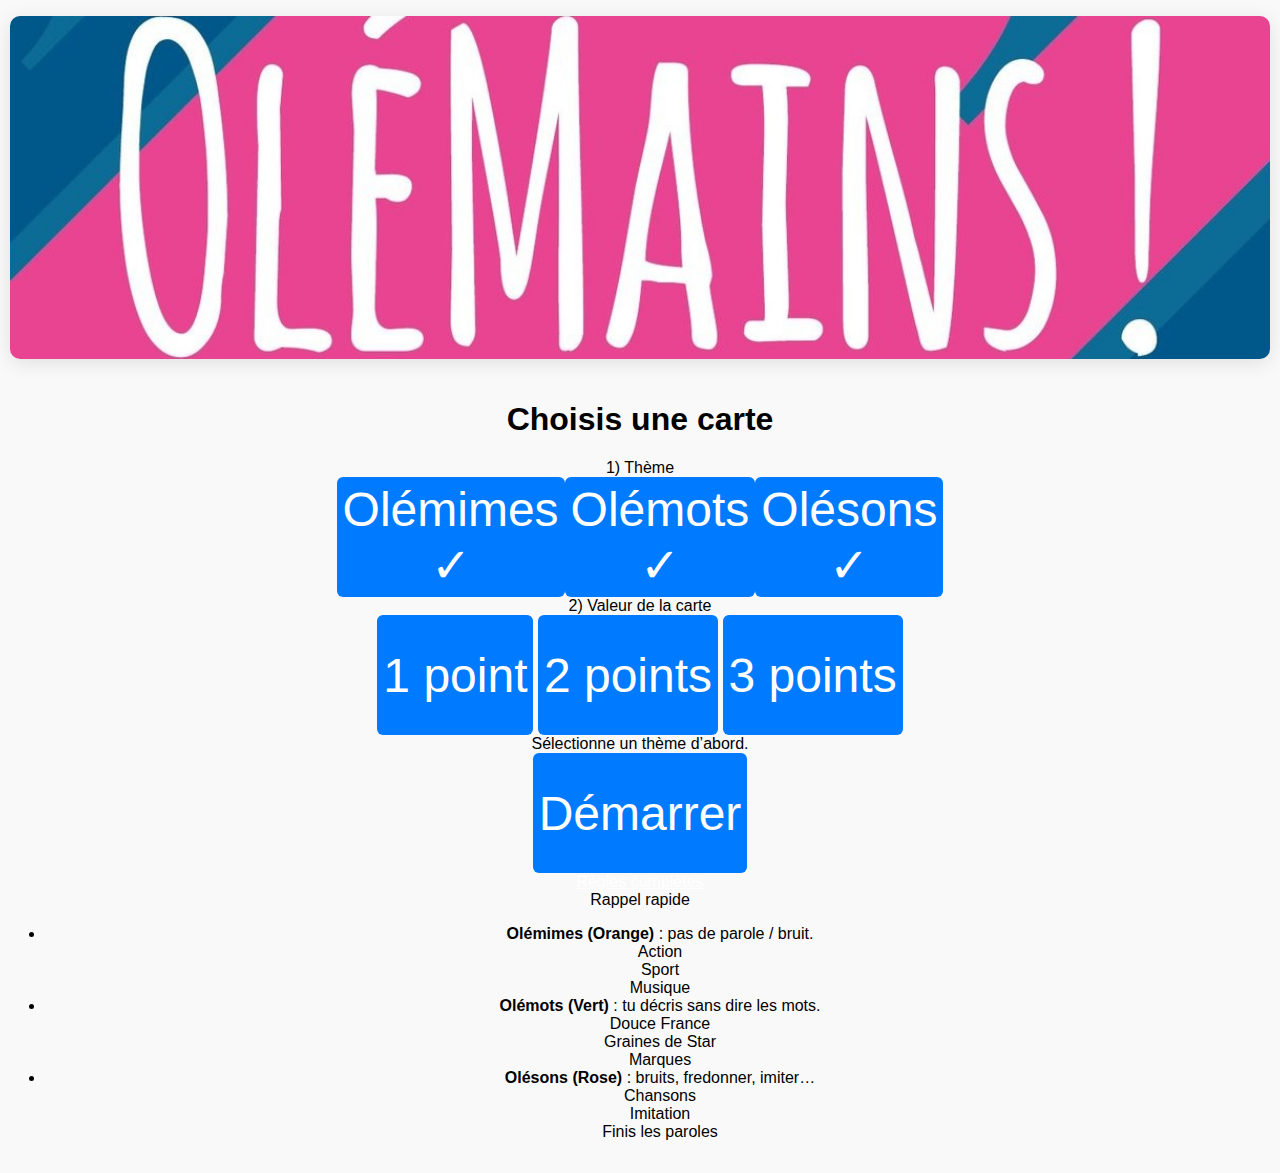
<file: game.html>
<!doctype html>
<html lang="fr">
<head>
  <meta charset="utf-8" />
  <meta name="viewport" content="width=device-width, initial-scale=1" />
  <title>Oh les mains – Jeu</title>
  <link rel="stylesheet" href="style.css" />
</head>
<body>
 <div class="topImage">
  <img src="ole_top.jpg" alt="Oh les mains">
</div>


  <main class="wrap">
    <section class="card" aria-live="polite">
      <div class="playHeader">
        <div class="leftHeader">
          <div class="pill" id="pillTheme">Thème</div>
          <div class="pill pill2" id="pillPoints">Points</div>
          <div class="tiny muted" id="stockInfo">—</div>
        </div>

        <div class="scoreBoxTop">
          <div class="scoreTopMain"><span id="foundCount">0</span>/<span id="tryCount">0</span></div>
          <div class="scoreTopSub"><span id="pointsCount">0</span> pt</div>
        </div>
      </div>

      <div class="wordCard" id="wordCard">
        <div class="wordValue" id="wordValue">…</div>
      </div>

      <div class="gageCard">
        <div class="gageTitle">Gage</div>
        <div class="gageText" id="gageText">—</div>
      </div>

      <div class="controls">
        <button id="btnSkip" class="btn danger" type="button">Passer ✗</button>
        <button id="btnFound" class="btn success" type="button">Trouvé ✓</button>
      </div>
	  
	  <div class="langBar">
  <button class="langBtn active" data-lang="fr" type="button">🇫🇷 FR</button>
  <button class="langBtn" data-lang="en" type="button">🇬🇧 EN</button>
</div>

    </section>
  </main>
  
  <div class="bottomBar">
  <button id="btnBack" class="btn ghostWide" type="button">← Retour à la config</button>
</div>

  <script src="shared.js"></script>
  <script src="game.js"></script>
</body>
</html>
</file>
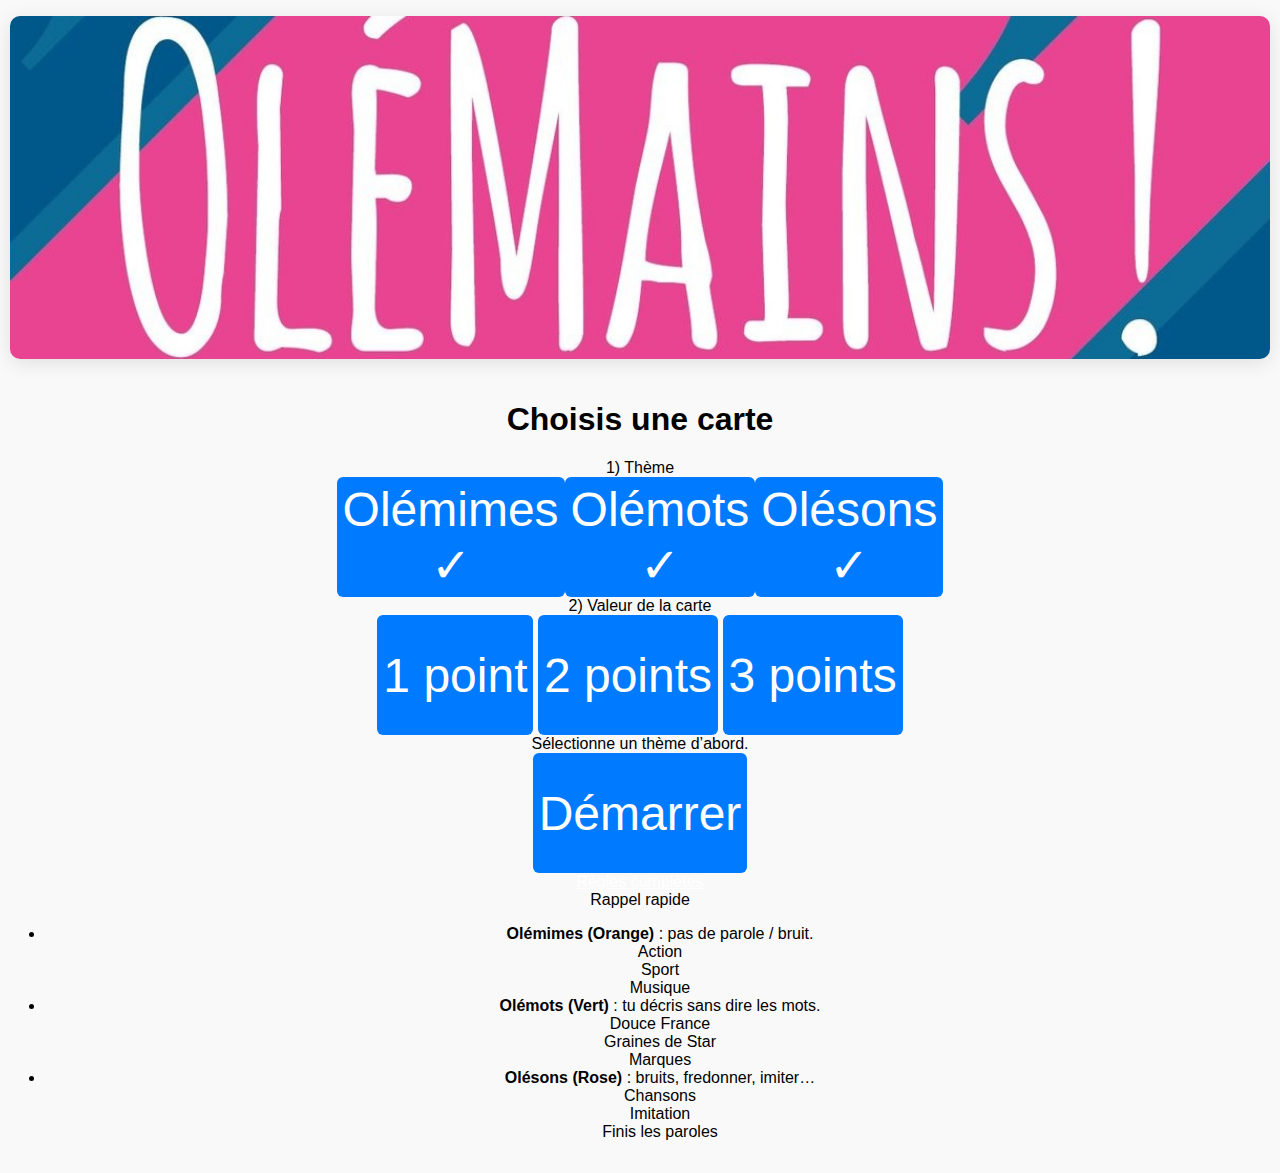
<file: oleconfig.html>
<!doctype html>
<html lang="fr">
<head>
  <meta charset="utf-8" />
  <meta name="viewport" content="width=device-width, initial-scale=1" />
  <title>Oh les mains – Config</title>
  <link rel="stylesheet" href="style.css" />
</head>
<body>

<a href="../index.html" class="topImage">
  <div class="topImage">
  
  <img src="ole_top.jpg" alt="Oh les mains">
</div>
 </a>
<link rel="icon" href="data:,">

  <main class="wrap">
    <section class="card">
      <h1>Choisis une carte</h1>

      <div class="block">
        <div class="blockTitle">1) Thème</div>
        <div class="themeRow" id="themeRow"></div>
      </div>

      <div class="block">
        <div class="blockTitle">2) Valeur de la carte</div>
        <div class="typeRow">
          <button class="btn typeBtn" data-points="1" type="button">1 point</button>
          <button class="btn typeBtn" data-points="2" type="button">2 points</button>
          <button class="btn typeBtn" data-points="3" type="button">3 points</button>
        </div>
        <div class="tiny muted" id="hint">Sélectionne un thème d’abord.</div>
      </div>

      <div class="row">
        <button id="btnStart" class="btn primary" type="button" disabled>Démarrer</button>
      </div>

      <div class="note">
	  <a style="color:#ffffff;" href="https://cdn.1j1ju.com/medias/f7/2a/a8-olemains-regle.pdf" > Règles complètes </a>
        <div class="noteTitle">Rappel rapide  </div>
		
        <ul>
          <li><b>Olémimes (Orange)</b> : pas de parole / bruit. </br>Action</br>Sport</br>Musique</li>
          <li><b>Olémots (Vert)</b> : tu décris sans dire les mots. </br>Douce France</br>Graines de Star</br>Marques</li>
          <li><b>Olésons (Rose)</b> : bruits, fredonner, imiter… </br>Chansons</br>Imitation</br>Finis les paroles</li>
        </ul>
      </div>
    </section>
  </main>

  <script src="shared.js"></script>
  <script src="config.js"></script>
</body>
</html>
</file>
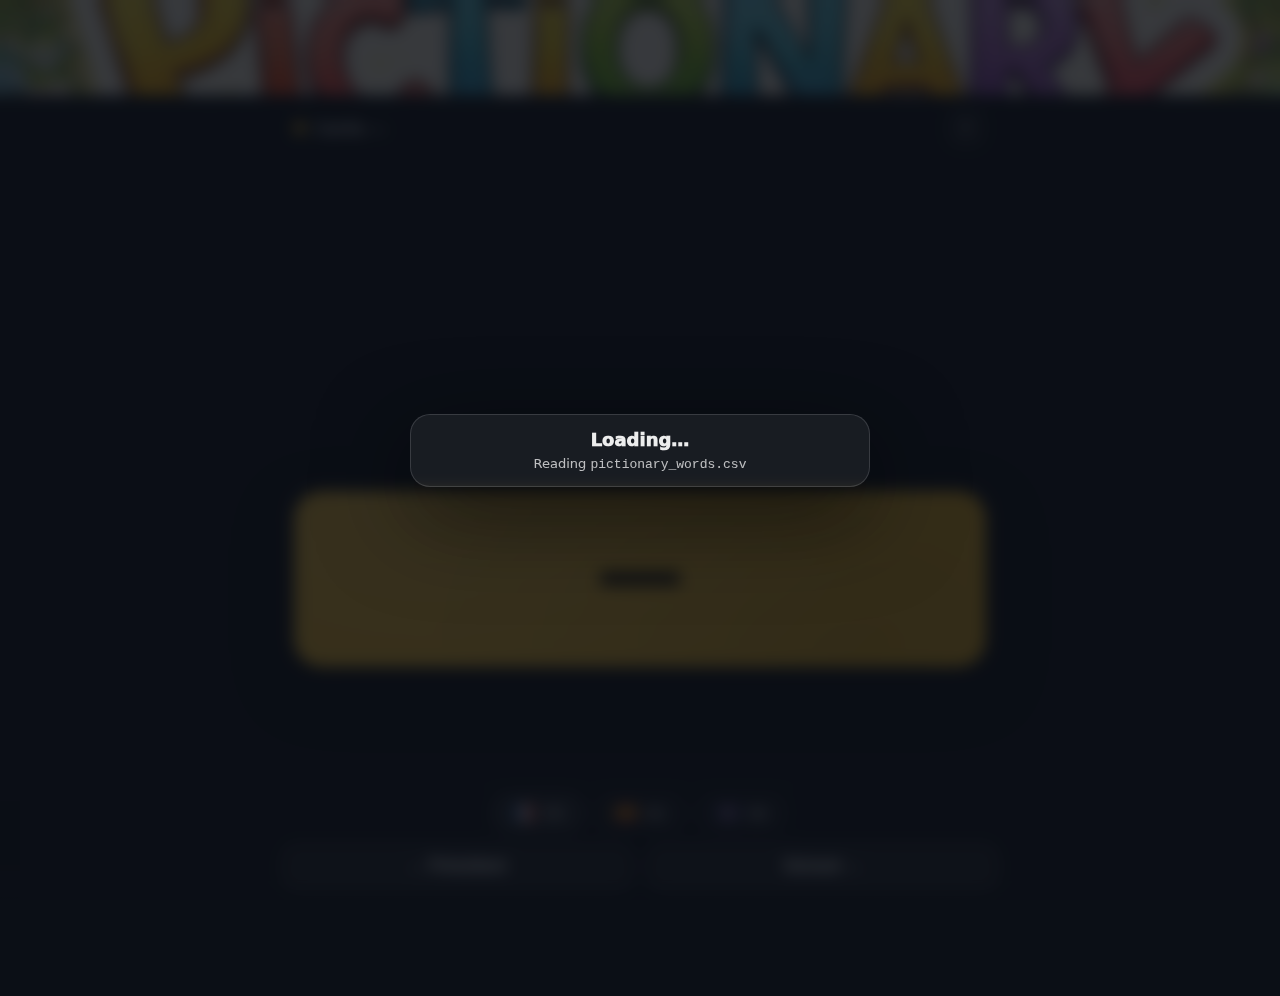
<file: pictionary.html>
<!doctype html>
<html lang="fr">
<head>
  <meta charset="utf-8" />
  <meta name="viewport" content="width=device-width, initial-scale=1, viewport-fit=cover" />
  <title>Pictionary</title>
  <link rel="stylesheet" href="styles.css">
</head>
<body class="gamePage">

  <!-- TOP BANNER (hard reset) -->
  <a href="index.html" class="topImage" aria-label="Back to splash">
    <img src="pictionary_top.jpg" alt="Pictionary top">
  </a>

  <div class="app">
    <div class="cardId">
      <div class="cardLeft">
        <span class="dot" aria-hidden="true"></span>
        <span id="cardTitle">Carte —</span>
      </div>
      <button class="infoBtn" id="infoBtn" type="button" aria-label="Info catégories">i</button>
    </div>

    <main class="stage">
      <section class="wordCard" id="wordCard" aria-live="polite">
        <div class="wordWrap">
          <div class="label" id="label">—</div>
          <div class="hint" id="hint"></div>
        </div>
      </section>

      <div class="challengeBanner hidden" id="challengeBanner">Challenge</div>
    </main>
  </div>

  <div class="bottomBar" role="navigation" aria-label="Controls">
    <div class="bottomInner">
      <div class="langs" aria-label="Langues">
        <button class="langBtn" data-lang="fr" aria-pressed="true" type="button">
          <span class="flag fr" aria-hidden="true"></span><span>FR</span>
        </button>
        <button class="langBtn" data-lang="es" aria-pressed="false" type="button">
          <span class="flag es" aria-hidden="true"></span><span>ES</span>
        </button>
        <button class="langBtn" data-lang="en" aria-pressed="false" type="button">
          <span class="flag en" aria-hidden="true"></span><span>EN</span>
        </button>
      </div>

      <div class="navRow" aria-label="Navigation">
        <button class="navBtn" id="prevBtn" type="button">← Précédent</button>
        <button class="navBtn" id="nextBtn" type="button">Suivant →</button>
      </div>
    </div>
  </div>

  <!-- Info Modal -->
  <div class="modalOverlay hidden" id="infoModal" role="dialog" aria-modal="true" aria-label="Catégories">
    <div class="modalCard">
      <div class="modalHeader">
        <div class="modalTitle">Catégories</div>
        <button class="modalClose" id="infoClose" type="button" aria-label="Fermer">✕</button>
      </div>
      <div class="modalBody">
        <div class="legend" id="legendList"></div>
        <div class="modalNote" id="legendNote"></div>
      </div>
    </div>
  </div>

  <!-- Loading overlay -->
  <div class="loadingOverlay" id="loadingOverlay" aria-live="polite">
    <div class="loadingCard">
      <div class="loadingTitle">Loading…</div>
      <div class="loadingSub">Reading <span class="mono">pictionary_words.csv</span></div>
      <div class="loadingError hidden" id="loadingError"></div>
    </div>
  </div>

  <script src="app.js"></script>
</body>
</html>
</file>
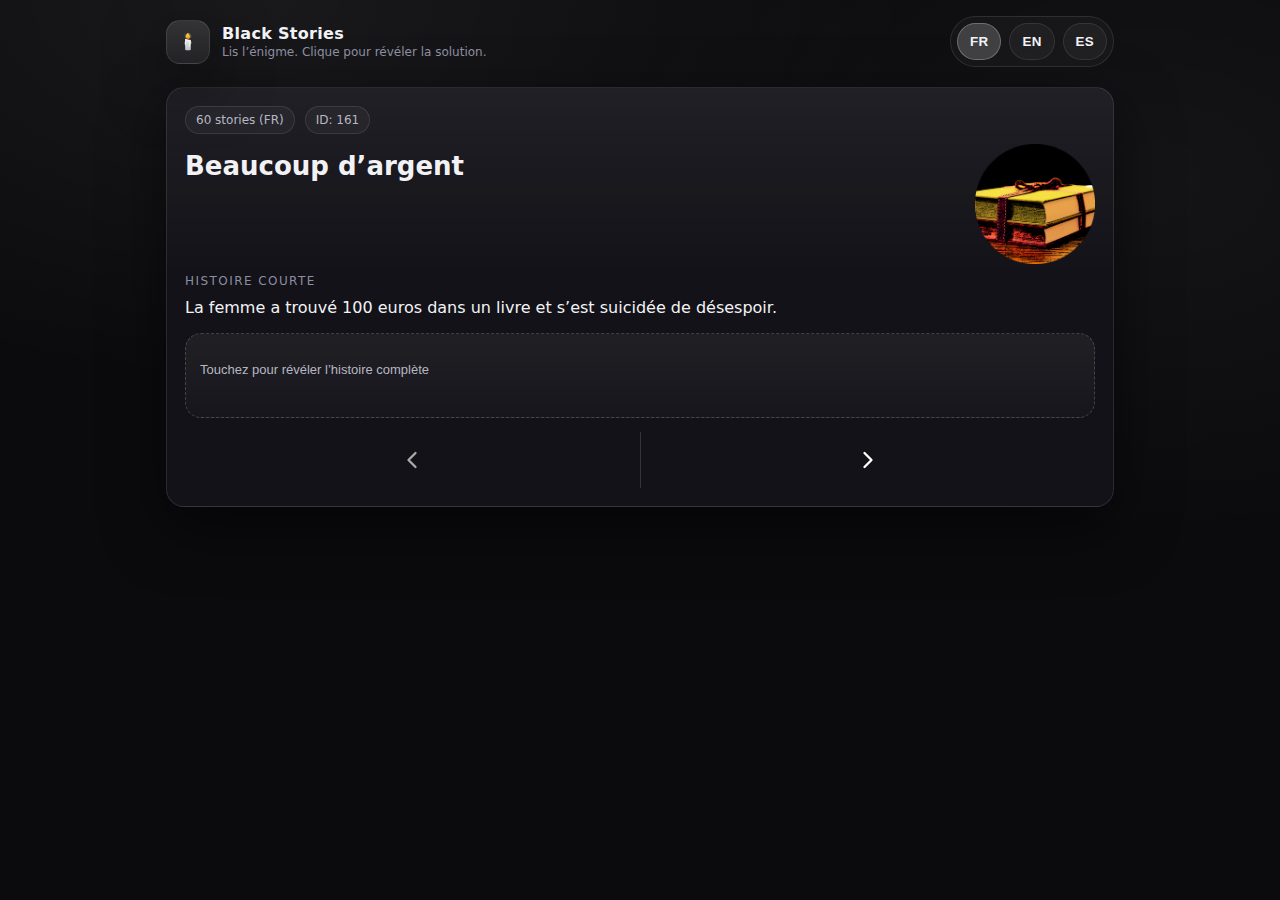
<file: blackstories/blackstories.html>
<!doctype html>
<html lang="fr">
<head>
  <meta charset="utf-8" />
  <meta name="viewport" content="width=device-width, initial-scale=1" />
  <title>Black Stories</title>
  <link rel="stylesheet" href="./blackstories.css" />
</head>
<body>
  <header class="topbar">
    <div class="brand">
      <div class="logo">🕯️</div>
      <div class="brandText">
        <div class="brandTitle">Black Stories</div>
        <div class="brandSub">Lis l’énigme. Clique pour révéler la solution.</div>
      </div>
    </div>

    <div class="controls">
      <div class="langWrap" role="group" aria-label="Langue">
        <button class="chip langBtn" data-lang="fr" type="button">FR</button>
        <button class="chip langBtn" data-lang="en" type="button">EN</button>
        <button class="chip langBtn" data-lang="es" type="button">ES</button>
      </div>
    </div>
  </header>

  <main class="container">
    <section class="card">
      <div class="metaRow">
        <div class="pill" id="storyCounter">—</div>
        <div class="pill" id="storyId">ID: —</div>
      </div>

     <div class="titleRow">
	  <h1 class="title" id="title">Chargement…</h1>

	  <div class="illusWrap" id="illusWrap" aria-hidden="true">
		<img id="illusImg" class="illusImg" alt="" />
	  </div>
</div>

      <div class="label">Histoire courte</div>
      <p class="short" id="shortStory">—</p>



      <button id="revealBox" class="revealBox" type="button" aria-label="Révéler l’histoire complète">
        <div class="revealHint" id="revealHint">REVEAL - Touchez pour révéler l’histoire complète</div>
        <div class="full hidden" id="fullStory"></div>
      </button>

<div class="footerRow navRow">

  <!-- LEFT / PREVIOUS -->
  <button id="prevBtn" class="navBtn navPrev" type="button" aria-label="Précédent">
    <svg class="navIcon" viewBox="0 0 24 24" fill="none"
         stroke="currentColor" stroke-width="2"
         stroke-linecap="round" stroke-linejoin="round">
      <polyline points="15 18 9 12 15 6"></polyline>
    </svg>
  </button>

  <!-- RIGHT / NEXT -->
  <button id="nextBtn" class="navBtn navNext" type="button" aria-label="Suivant">
    <svg class="navIcon" viewBox="0 0 24 24" fill="none"
         stroke="currentColor" stroke-width="2"
         stroke-linecap="round" stroke-linejoin="round">
      <polyline points="9 18 15 12 9 6"></polyline>
    </svg>
  </button>

</div>

    </section>
  </main>

  <script src="./blackstories.js"></script>
</body>
</html>
</file>
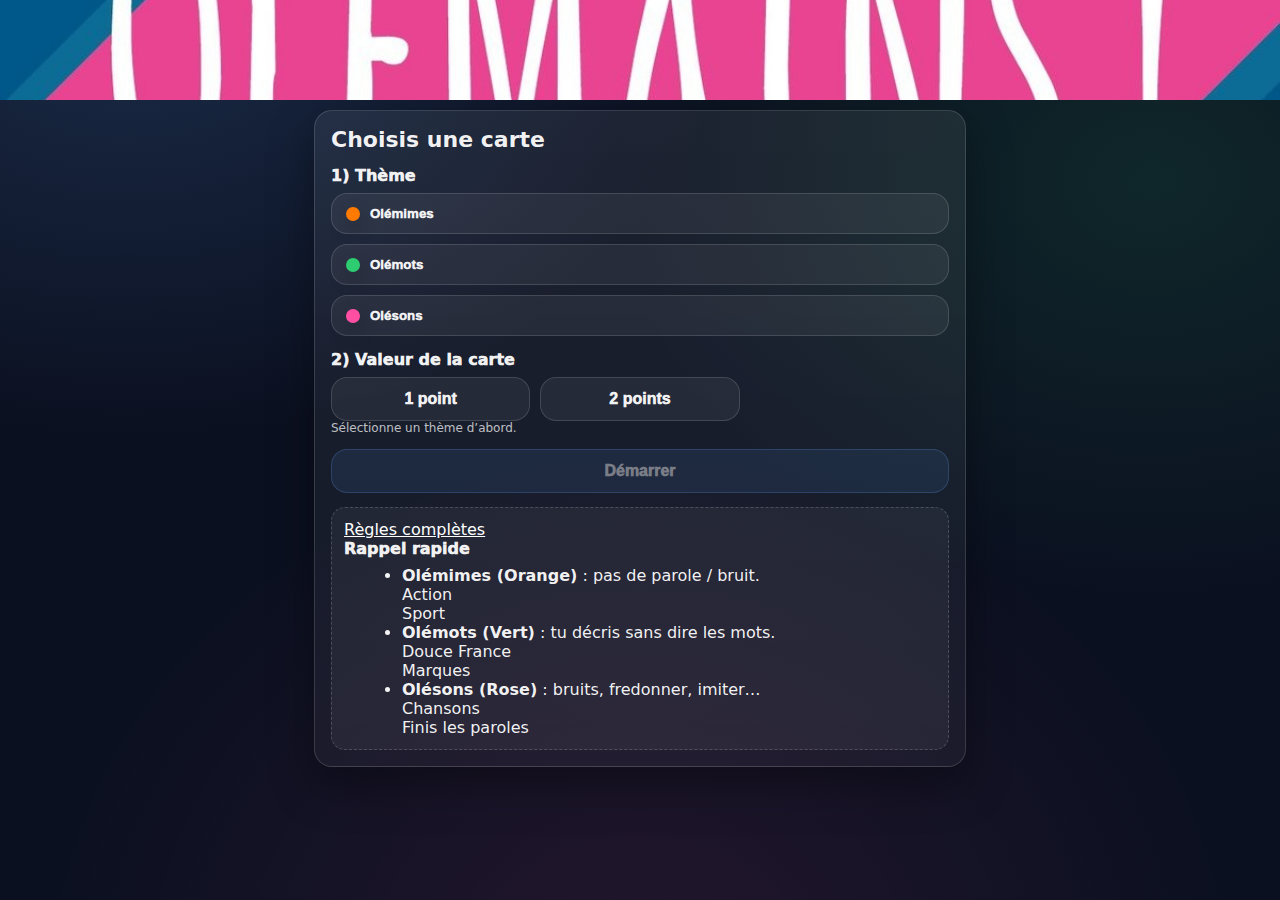
<file: olemains/oleconfig.html>
<!doctype html>
<html lang="fr">
<head>
  <meta charset="utf-8" />
  <meta name="viewport" content="width=device-width, initial-scale=1" />
  <title>Oh les mains – Config</title>
  <link rel="stylesheet" href="style.css" />
</head>
<body>

<a href="../index.html" class="topImage">
  <div class="topImage">
  
  <img src="ole_top.jpg" alt="Oh les mains">
</div>
 </a>
<link rel="icon" href="data:,">

  <main class="wrap">
    <section class="card">
      <h1>Choisis une carte</h1>

      <div class="block">
        <div class="blockTitle">1) Thème</div>
        <div class="themeRow" id="themeRow"></div>
      </div>

      <div class="block">
        <div class="blockTitle">2) Valeur de la carte</div>
        <div class="typeRow">
          <button class="btn typeBtn" data-points="1" type="button">1 point</button>
          <button class="btn typeBtn" data-points="2" type="button">2 points</button>
          <!--<button class="btn typeBtn" data-points="3" type="button">3 points</button>--!>
        </div>
        <div class="tiny muted" id="hint">Sélectionne un thème d’abord.</div>
      </div>

      <div class="row">
        <button id="btnStart" class="btn primary" type="button" disabled>Démarrer</button>
      </div>

      <div class="note">
	  <a style="color:#ffffff;" href="olemains__fr.pdf" > Règles complètes </a>
        <div class="noteTitle">Rappel rapide  </div>
		
        <ul>
          <li><b>Olémimes (Orange)</b> : pas de parole / bruit. </br>Action</br>Sport</li>
          <li><b>Olémots (Vert)</b> : tu décris sans dire les mots. </br>Douce France</br>Marques</li>
          <li><b>Olésons (Rose)</b> : bruits, fredonner, imiter… </br>Chansons</br>Finis les paroles</li>
        </ul>
      </div>
    </section>
  </main>

  <script src="shared.js"></script>
  <script src="config.js"></script>
</body>
</html>
</file>
<file: style.css>
body {
  font-family: 'Segoe UI', sans-serif;
  text-align: center;
  padding: 1rem 5px;
  background-color: #f9f9f9;
  margin: 0;
}

.site-title {
  font-size: 2.5rem;
  color: #333;
  margin: 1rem 0 0.5rem 0;
}

.top-bar {
  display: flex;
  justify-content: space-between;
  align-items: center;
  padding: 1rem 5px;
  flex-wrap: wrap;
  background-color: #f0f0f0;
}

.button-group {
  display: flex;
  gap: 10px;
  flex-wrap: wrap;
}

.counter {
  font-size: 1rem;
  color: #333;
  margin-bottom: 0.5rem;
}

.folder-selector {
  font-size: 1.2rem;
  margin-bottom: 0.5rem;
  flex-grow: 2;
}

.folder-selector select {
  padding: 1rem;
  font-size: 1.2rem;
  width: 200px;
}

img {
  width: calc(100% - 10px);
  height: auto;
  border-radius: 10px;
  box-shadow: 0 4px 20px rgba(0,0,0,0.1);
  margin-bottom: 1rem;
}

button {
  font-size: 3rem;
  cursor: pointer;
  border: none;
  border-radius: 6px;
  background-color: #007bff;
  color: white;
  transition: background-color 0.3s ease;
  height: 120px;
}

button:hover {
  background-color: #0056b3;
}

.reset-btn, .next-btn {
  width: 20vw;
  min-width: 60px;
}

@media (max-width: 600px) {
  .site-title {
    font-size: 1.8rem;
  }

  button {
    font-size: 3rem;
  }

  .top-bar {
    flex-direction: column;
    align-items: flex-start;
  }
}

.counter {
  margin-right: 2rem;
}
</file>
<file: styles.css>
/* Shared base */
:root{
  --bg:#0b0f16;
  --stroke: rgba(255,255,255,0.12);
  --text: rgba(255,255,255,0.92);

  /* Game colors set by JS */
  --cardColor:#FBBF24;  /* word box */
  --dotColor:#FBBF24;   /* card dot */
  --wordText: rgba(0,0,0,0.88);

  --topImgH: 96px;
  --bottomH: 170px;
}

*{ box-sizing:border-box; }
html,body{ height:100%; }
body{
  margin:0;
  font-family: system-ui, -apple-system, Segoe UI, Roboto, Helvetica, Arial;
  background: var(--bg);
  color: var(--text);
}

/* ===== Splash page ===== */
body.splashPage{
  overflow:auto;
}
.splashWrap{
  min-height:100vh;
  display:flex;
  align-items:center;
  justify-content:center;
  padding: 18px 16px;
}
.splashGrid{
  width:100%;
  max-width:720px;
  display:grid;
  grid-template-columns: 1fr 1fr;
  gap: 14px;
}
@media (max-width: 520px){
  .splashGrid{ grid-template-columns: 1fr; }
}

.tile{
  border-radius: 18px;
  border: 1px solid rgba(255,255,255,0.14);
  overflow:hidden;
  background: rgba(255,255,255,0.04);
  box-shadow: 0 30px 80px rgba(0,0,0,0.55);
  display:flex;
  flex-direction: column;
  min-height: 220px;
  text-decoration:none;
  color: inherit;
}
.tileImg{
  width:100%;
  aspect-ratio: 16 / 10;
  object-fit: cover;
  display:block;
}
.tileBar{
  padding: 10px 12px;
  display:flex;
  align-items:center;
  justify-content: space-between;
  gap: 10px;
  background: rgba(0,0,0,0.25);
  border-top: 1px solid rgba(255,255,255,0.10);
}
.tileTitle{ font-weight: 950; letter-spacing: 0.2px; }
.badge{
  font-size: 12px;
  color: rgba(255,255,255,0.82);
  border: 1px solid rgba(255,255,255,0.14);
  padding: 6px 10px;
  border-radius: 999px;
  background: rgba(255,255,255,0.06);
  white-space: nowrap;
}
.tile.clickable{ cursor:pointer; }
.tile.clickable:active{ transform: scale(0.995); }
.tile.disabled{ opacity:0.55; filter: grayscale(25%); cursor:not-allowed; }

/* ===== Game page ===== */
body.gamePage{
  overflow:hidden;
  padding-top: calc(var(--topImgH) + env(safe-area-inset-top));
  padding-bottom: calc(var(--bottomH) + env(safe-area-inset-bottom));
}

/* Top banner (hard reset link) */
.topImage{
  position: fixed;
  top: 0;
  left: 0; right: 0;
  height: calc(var(--topImgH) + env(safe-area-inset-top));
  padding-top: env(safe-area-inset-top);
  z-index: 1000;
  border-bottom: 1px solid var(--stroke);
  background: rgba(11,15,22,0.92);
  backdrop-filter: blur(10px);
  display:block;
  text-decoration:none;
}
.topImage img{
  width: 100%;
  height: 100%;
  object-fit: cover;
  display:block;
  pointer-events:none;
}

.app{
  min-height:100vh;
  max-width:720px;
  margin:0 auto;
  padding: 12px 14px 0;
  display:flex;
  flex-direction:column;
  gap:14px;
}

.cardId{
  font-weight:900;
  font-size:16px;
  display:flex;
  align-items:center;
  justify-content: space-between;
  gap:10px;
}
.cardLeft{
  display:flex;
  align-items:center;
  gap:10px;
  min-width:0;
}
.dot{
  width:12px; height:12px;
  border-radius:50%;
  background: var(--dotColor);
  box-shadow: 0 0 0 3px rgba(255,255,255,0.08);
}

.infoBtn{
  width: 40px;
  height: 40px;
  border-radius: 14px;
  border: 1px solid rgba(255,255,255,0.16);
  background: rgba(255,255,255,0.06);
  color: rgba(255,255,255,0.92);
  font-weight: 950;
  font-size: 16px;
  cursor: pointer;
  -webkit-tap-highlight-color: transparent;
}
.infoBtn:active{ transform: scale(0.99); }

.stage{
  flex:1;
  display:flex;
  flex-direction:column;
  justify-content:center;
  align-items:center;
}

.wordCard{
  width:100%;
  height:30%;
  border-radius:28px;
  background:var(--cardColor);
  padding: clamp(22px,5vw,36px);
  box-shadow:0 20px 60px rgba(0,0,0,0.45);
  position:relative;
  overflow:hidden;
  border: 1px solid rgba(255,255,255,0.14);
  display:grid;
  place-items:center;
  user-select:none;
  -webkit-user-select:none;
  -webkit-touch-callout:none;
  touch-action: manipulation;
}
.wordCard::before{
  content:"";
  position:absolute;
  inset:0;
  background:
    radial-gradient(900px 500px at 20% 10%, rgba(255,255,255,0.30), transparent 55%),
    radial-gradient(700px 500px at 80% 90%, rgba(0,0,0,0.18), transparent 60%);
  opacity:0.55;
  pointer-events:none;
}
.wordWrap{ position:relative; display:grid; gap:14px; width:100%; }
.label{
  font-weight:950;
  text-align:center;
  font-size: clamp(36px,9.5vw,86px);
  line-height:1.03;
  color:var(--wordText);
  word-break:break-word;
}
.hint{
  text-align:center;
  color: color-mix(in srgb, var(--wordText) 70%, transparent);
  font-size: clamp(13px, 3.2vw, 16px);
  line-height:1.35;
}

/* Challenge banner (outline only) */
.challengeBanner{
  width: 50%;
  margin: 12px auto 0;
  padding: 14px 16px;
  border-radius: 18px;
  background: transparent;
  border: 2px solid #c8102e;
  color: #c8102e;
  font-weight: 950;
  text-align: center;
  letter-spacing: 0.3px;
  box-shadow: 0 10px 30px rgba(200,16,46,0.18);
}
.challengeBanner.hidden{ display:none; }

/* Bottom bar */
.bottomBar{
  position: fixed;
  bottom:0; left:0; right:0;
  padding:10px 12px calc(10px + env(safe-area-inset-bottom));
  background: linear-gradient(180deg, rgba(11,15,22,0.10), rgba(11,15,22,0.90));
  backdrop-filter: blur(12px);
  border-top:1px solid var(--stroke);
  z-index: 900;
}
.bottomInner{
  max-width:720px;
  margin:0 auto;
  display:grid;
  gap:10px;
}
.langs{
  display:grid;
  grid-auto-flow: column;
  gap: 10px;
  justify-content: center;
}
.langBtn{
  appearance:none;
  border: 1px solid rgba(255,255,255,0.14);
  background: rgba(255,255,255,0.05);
  color: var(--text);
  border-radius: 16px;
  padding: 10px 12px;
  display:inline-flex;
  align-items:center;
  gap:10px;
  cursor:pointer;
  font-weight:900;
  min-width: 92px;
  justify-content:center;
  -webkit-tap-highlight-color: transparent;
  user-select:none;
}
.langBtn[aria-pressed="true"]{
  background: rgba(255,255,255,0.10);
  border-color: rgba(255,255,255,0.22);
}

.flag{
  width: 22px; height: 16px;
  border-radius: 4px;
  border: 1px solid rgba(255,255,255,0.18);
  overflow:hidden;
  display:inline-block;
  flex: 0 0 auto;
}
.flag.fr { background: linear-gradient(90deg, #0055A4 0 33%, #FFFFFF 33% 66%, #EF4135 66% 100%); }
.flag.es { background: linear-gradient(180deg, #AA151B 0 25%, #F1BF00 25% 75%, #AA151B 75% 100%); }
.flag.en { background: linear-gradient(135deg, #012169 0 100%); position: relative; }
.flag.en::before{
  content:"";
  position:absolute; inset:-30%;
  background:
    linear-gradient(90deg, transparent 46%, #fff 46% 54%, transparent 54%),
    linear-gradient(0deg, transparent 46%, #fff 46% 54%, transparent 54%),
    linear-gradient(45deg, transparent 47%, #C8102E 47% 53%, transparent 53%),
    linear-gradient(-45deg, transparent 47%, #C8102E 47% 53%, transparent 53%);
  opacity: 0.85;
}

.navRow{ display:grid; grid-template-columns:1fr 1fr; gap:10px; }
.navBtn{
  border: 1px solid rgba(255,255,255,0.16);
  background: rgba(255,255,255,0.08);
  color: var(--text);
  border-radius:18px;
  padding:14px;
  font-size:16px;
  font-weight:950;
  cursor:pointer;
  -webkit-tap-highlight-color: transparent;
}

/* Modal */
.modalOverlay{
  position: fixed;
  inset: 0;
  z-index: 2000;
  background: rgba(0,0,0,0.55);
  display: grid;
  place-items: center;
  padding: 16px;
  backdrop-filter: blur(6px);
}
.modalOverlay.hidden{ display:none; }
.modalCard{
  width: 100%;
  max-width: 520px;
  border-radius: 20px;
  border: 1px solid rgba(255,255,255,0.14);
  background: linear-gradient(180deg, rgba(255,255,255,0.08), rgba(255,255,255,0.04));
  box-shadow: 0 30px 90px rgba(0,0,0,0.55);
  overflow: hidden;
}
.modalHeader{
  display:flex;
  align-items:center;
  justify-content: space-between;
  gap: 10px;
  padding: 12px 14px;
  border-bottom: 1px solid rgba(255,255,255,0.10);
}
.modalTitle{ font-weight: 950; letter-spacing: 0.2px; }
.modalClose{
  width: 40px;
  height: 40px;
  border-radius: 14px;
  border: 1px solid rgba(255,255,255,0.16);
  background: rgba(0,0,0,0.18);
  color: rgba(255,255,255,0.92);
  font-weight: 900;
  cursor: pointer;
}
.modalBody{ padding: 14px; display: grid; gap: 12px; }
.legend{ display: grid; gap: 10px; }
.legendRow{
  display:flex;
  align-items:center;
  justify-content: space-between;
  gap: 12px;
  padding: 10px 12px;
  border-radius: 16px;
  border: 1px solid rgba(255,255,255,0.10);
  background: rgba(0,0,0,0.18);
}
.legendLeft{ display:flex; align-items:center; gap:10px; min-width:0; }
.legendSwatch{
  width: 26px;
  height: 26px;
  border-radius: 10px;
  border: 1px solid rgba(255,255,255,0.16);
}
.legendText{
  font-weight: 900;
  letter-spacing: 0.2px;
  white-space: nowrap;
  overflow: hidden;
  text-overflow: ellipsis;
}
.legendShape{
  font-size: 14px;
  color: rgba(255,255,255,0.70);
  border: 1px solid rgba(255,255,255,0.12);
  padding: 6px 10px;
  border-radius: 999px;
  background: rgba(255,255,255,0.06);
  white-space: nowrap;
}
.modalNote{
  color: rgba(255,255,255,0.72);
  font-size: 12px;
  line-height: 1.35;
}

.loadingOverlay{
  position: fixed;
  inset: 0;
  z-index: 1500;
  background: rgba(11,15,22,0.82);
  display:grid;
  place-items:center;
  padding: 16px;
  backdrop-filter: blur(8px);
}
.loadingOverlay.hidden{ display:none; }
.loadingCard{
  width: 100%;
  max-width: 460px;
  border-radius: 20px;
  border: 1px solid rgba(255,255,255,0.14);
  background: rgba(255,255,255,0.06);
  padding: 14px;
  box-shadow: 0 30px 90px rgba(0,0,0,0.55);
  text-align:center;
}
.loadingTitle{ font-weight: 950; font-size: 18px; }
.loadingSub{ margin-top:6px; color: rgba(255,255,255,0.72); font-size: 13px; }
.loadingError{
  margin-top:10px;
  color: rgba(255,255,255,0.92);
  background: rgba(200,16,46,0.10);
  border: 1px solid rgba(200,16,46,0.35);
  padding: 10px 12px;
  border-radius: 14px;
  text-align:left;
  font-size: 13px;
  line-height: 1.35;
}
.loadingError.hidden{ display:none; }

.mono{ font-family: ui-monospace, SFMono-Regular, Menlo, Monaco, Consolas, "Liberation Mono", monospace; }
</file>
<file: blackstories/blackstories.css>
:root{
  --bg:#0b0b0e;
  --card:#121218;
  --text:#f2f2f5;
  --muted:#b7b7c4;
  --muted2:#8e8ea1;
  --line:rgba(255,255,255,.10);
  --good:#52ffb8;
  --shadow: 0 20px 60px rgba(0,0,0,.55);
  --radius: 18px;
}

*{box-sizing:border-box}
html,body{height:100%}
body{
  margin:0;
  font-family: ui-sans-serif, system-ui, -apple-system, Segoe UI, Roboto, Arial, "Apple Color Emoji","Segoe UI Emoji";
  background: radial-gradient(1200px 700px at 20% 0%, rgba(255,255,255,.06), transparent 55%),
              radial-gradient(900px 600px at 90% 20%, rgba(255,255,255,.04), transparent 60%),
              var(--bg);
  color:var(--text);
}

.topbar{
  display:flex;
  align-items:center;
  justify-content:space-between;
  gap:0px;
  padding:16px 16px 10px;
  max-width: 980px;
  margin: 0 auto;
}

.brand{
  display:flex;
  gap:12px;
  align-items:center;
  min-width: 240px;
}
.logo{
  width:44px;
  height:44px;
  border-radius: 14px;
  background: linear-gradient(180deg, rgba(255,255,255,.12), rgba(255,255,255,.06));
  border:1px solid var(--line);
  display:flex;
  align-items:center;
  justify-content:center;
  box-shadow: var(--shadow);
}
.brandTitle{font-weight:800; letter-spacing:.3px}
.brandSub{font-size:12px; color:var(--muted2); margin-top:2px}

.controls{
  display:flex;
  align-items:center;
  gap:10px;
  flex-wrap:wrap;
  justify-content:flex-end;
}

.container{
  max-width: 980px;
  margin: 0 auto;
  padding: 10px 16px 28px;
}

.card{
  background: linear-gradient(180deg, rgba(255,255,255,.06), transparent 45%), var(--card);
  border: 1px solid var(--line);
  border-radius: var(--radius);
  padding: 18px;
  box-shadow: var(--shadow);
}

.metaRow{
  display:flex;
  gap:10px;
  justify-content:flex-start;
  flex-wrap:wrap;
  margin-bottom: 10px;
}

.pill{
  font-size: 12px;
  color: var(--muted);
  border: 1px solid var(--line);
  background: rgba(255,255,255,.04);
  padding: 6px 10px;
  border-radius: 999px;
}

.title{
  margin: 8px 0 14px;
  font-size: 26px;
  line-height: 1.1;
}

.label{
  font-size: 12px;
  color: var(--muted2);
  text-transform: uppercase;
  letter-spacing: .12em;
  margin: 10px 0 8px;
}

.short{
  margin: 0 0 14px;
  color: var(--text);
  font-size: 16px;
  line-height: 1.45;
}

.revealHeader{
  display:flex;
  align-items:center;
  justify-content:space-between;
  gap:10px;
  margin-top: 6px;
}

.linkBtn{
  background: transparent;
  border: 0;
  color: var(--good);
  font-weight: 700;
  cursor: pointer;
  padding: 6px 8px;
  border-radius: 10px;
}
.linkBtn:hover{background: rgba(82,255,184,.08)}

.revealBox{
  width: 100%;
  text-align:left;
  border-radius: 16px;
  border: 1px dashed rgba(255,255,255,.18);
  background: linear-gradient(180deg, rgba(255,255,255,.06), rgba(255,255,255,.02));
  padding: 14px 14px;
  cursor: pointer;
  color: var(--text);
}

.revealHint{
  color: var(--muted);
  font-size: 13px;
  margin-bottom: 10px;

  /* double la hauteur visuelle */
  padding-top: 12px;
  padding-bottom: 12px;
  line-height: 1.6;
}


.full{
  white-space: pre-wrap;
  line-height: 1.5;
  font-size: 16px;
}

.hidden{display:none}

.footerRow{
  display:flex;
  gap:10px;
  margin-top: 14px;
  flex-wrap:wrap;
}

.btn{
  flex: 1 1 140px;
  padding: 12px 12px;
  border-radius: 14px;
  border: 1px solid var(--line);
  background: rgba(255,255,255,.04);
  color: var(--text);
  cursor: pointer;
  font-weight: 700;
}
.btn:hover{background: rgba(255,255,255,.07)}
.btn:active{transform: translateY(1px)}

.btn.primary{
  background: rgba(82,255,184,.14);
  border-color: rgba(82,255,184,.25);
}
.btn.primary:hover{background: rgba(82,255,184,.18)}

.chip{
  padding: 10px 12px;
  border-radius: 999px;
  border: 1px solid var(--line);
  background: rgba(255,255,255,.04);
  color: var(--text);
  cursor: pointer;
  font-weight: 800;
  letter-spacing: .3px;
}
.chip:hover{background: rgba(255,255,255,.07)}

.langWrap{
  display:flex;
  gap:8px;
  padding: 6px;
  border-radius: 999px;
  border: 1px solid var(--line);
  background: rgba(255,255,255,.03);
}
.langBtn[aria-pressed="true"]{
  background: rgba(255,255,255,.18);
  border-color: rgba(255,255,255,.25);
}


.titleRow{
  display:flex;
  align-items:flex-start;
  justify-content:space-between;
  gap:14px;
}

.illusWrap{
  flex: 0 0 auto;
  width: 120px;
  height: 120px;
  border-radius: 16px;
  border: 0px solid var(--line);
  /*background: rgba(255,255,255,.03);*/
  overflow: hidden;
  /*box-shadow: 0 10px 30px rgba(0,0,0,.35);*/
}

.illusImg{
  width:100%;
  height:100%;
  object-fit: cover;
  display:block;
}

.illusHidden{
  display:none !important;
}

/* Responsive: sur petits écrans, on passe l’image sous le titre */
@media (max-width: 520px){
  .titleRow{
    flex-direction: column;
    align-items: stretch;
  }
  .illusWrap{
    width: 100%;
    height: 160px;
  }
}


/* navigation arrows */

.navRow{
  display:flex;
  width:100%;
  gap:0;
}

.navBtn{
  flex:1;
  height:56px;
  background:none;
  border:none;
  cursor:pointer;

  display:flex;
  align-items:center;
  justify-content:center;

  transition: background 0.15s ease, color 0.15s ease;
}

.navPrev{
  border-right:1px solid rgba(255,255,255,0.15);
  color:#aaa;
}

.navNext{
  color:#fff;
}

.navBtn:active{
  background: rgba(255,255,255,0.05);
}

.navIcon{
  width:28px;
  height:28px;
  pointer-events:none;
}
</file>
<file: olemains/style.css>
:root{
  --bg: #0b1020;
  --text: rgba(255,255,255,.95);
  --muted: rgba(255,255,255,.72);
  --border: rgba(255,255,255,.14);
  --shadow: 0 18px 45px rgba(0,0,0,.35);
  --radius: 18px;

  --orange: #ff7a00;
  --green:  #2ecc71;
  --pink:   #ff4fa3;
  --blue:   #60a5fa;
  --good:   #22c55e;
  --bad:    #ef4444;
}

*{ box-sizing: border-box; }
html,body{ height: 100%; }
body{
  margin: 0;
  font-family: system-ui, -apple-system, Segoe UI, Roboto, Arial, sans-serif;
  background:
    radial-gradient(1100px 800px at 10% 0%, rgba(96,165,250,.18), transparent 55%),
    radial-gradient(900px 700px at 90% 20%, rgba(46,204,113,.12), transparent 60%),
    radial-gradient(1000px 900px at 50% 110%, rgba(255,79,163,.10), transparent 60%),
    var(--bg);
  color: var(--text);
}

/* texte blanc garanti */
h1,h2,h3,p,li,div,span,label,button,select,input { color: var(--text); }

.topbar{
  position: sticky; top: 0; z-index: 10;
  display:flex; justify-content: space-between; align-items:center;
  padding: 14px;
  backdrop-filter: blur(10px);
  background: rgba(11,16,32,.55);
  border-bottom: 1px solid var(--border);
}

.brand{ display:flex; gap: 10px; align-items:center; }
.logoDot{
  width: 36px; height: 36px; border-radius: 999px;
  background: conic-gradient(from 180deg, var(--orange), var(--green), var(--pink), var(--blue), var(--orange));
  box-shadow: 0 10px 25px rgba(0,0,0,.35);
}
.title{ font-weight: 900; letter-spacing: .2px; }
.subtitle{ font-size: 12px; color: var(--muted); margin-top: 2px; }

.wrap{ max-width: 680px; margin: 0 auto; padding: 14px; }

.card{
  background: linear-gradient(180deg, rgba(255,255,255,.07), rgba(255,255,255,.04));
  border: 1px solid var(--border);
  border-radius: var(--radius);
  box-shadow: var(--shadow);
  padding: 16px;
}

h1{ margin: 0 0 12px; font-size: 22px; }
.block{ margin-top: 14px; }
.blockTitle{ font-weight: 950; margin-bottom: 8px; }
.tiny{ font-size: 12px; }
.muted{ color: var(--muted); }

.row{ display:flex; gap: 10px; margin-top: 14px; }
.row .btn{ flex:1; }

.btn{
  border: 1px solid var(--border);
  background: rgba(255,255,255,.06);
  padding: 12px 14px;
  border-radius: 16px;
  font-size: 16px;
  font-weight: 950;
  cursor: pointer;
}
.btn:disabled{ opacity: .45; cursor: not-allowed; }
.btn:active{ transform: translateY(1px); }

.btn.primary{
  border-color: rgba(96,165,250,.55);
  background: rgba(96,165,250,.22);
}
.btn.success{
  border-color: rgba(34,197,94,.55);
  background: rgba(34,197,94,.18);
}
.btn.danger{
  border-color: rgba(239,68,68,.55);
  background: rgba(239,68,68,.16);
}
.btn.ghost{
  width: 44px; min-width: 44px; height: 44px;
  padding: 0; border-radius: 12px;
}

/* CONFIG: thèmes */
.themeRow{
  display:grid;
  grid-template-columns: 1fr;
  gap: 10px;
}
.themeBtn{
  display:flex; align-items:center; justify-content: space-between;
  gap: 12px;
  padding: 12px 14px;
  border-radius: 16px;
  border: 1px solid var(--border);
  background: rgba(255,255,255,.06);
  cursor:pointer;
  font-weight: 950;
  transition: transform .08s ease, box-shadow .08s ease, background .08s ease, border-color .08s ease;
}
.themeBtn .left{ display:flex; align-items:center; gap: 10px; }
.themeSwatch{ width:14px; height:14px; border-radius:999px; box-shadow: 0 8px 18px rgba(0,0,0,.25); }
.themeBtn .check{ font-weight: 1000; opacity: 0; }
.themeBtn.active{
  border-color: rgba(255,255,255,.55);
  background: rgba(255,255,255,.12);
  box-shadow: 0 0 0 3px rgba(255,255,255,.07), 0 18px 35px rgba(0,0,0,.25);
  transform: translateY(-1px);
}
.themeBtn.active .check{ opacity: 1; }

.typeRow{
  display:grid;
  grid-template-columns: 1fr 1fr 1fr;
  gap: 10px;
}
@media (max-width: 520px){
  .typeRow{ grid-template-columns: 1fr; }
}
.typeBtn.active{
  border-color: rgba(255,255,255,.38);
  background: rgba(255,255,255,.14);
  box-shadow: 0 0 0 3px rgba(255,255,255,.06);
}

.note{
  margin-top: 14px;
  padding: 12px;
  background: rgba(255,255,255,.05);
  border: 1px dashed rgba(255,255,255,.18);
  border-radius: 14px;
}
.noteTitle{ font-weight: 950; margin-bottom: 6px; }
.note ul{ margin: 8px 0 0 18px; color: var(--muted); }

/* GAME */
.playHeader{
  display:flex;
  justify-content: space-between;
  align-items: flex-start;
  gap: 12px;
  margin-bottom: 12px;
}
.pill{
  display:inline-block;
  font-size: 12px;
  font-weight: 1000;
  padding: 6px 10px;
  border-radius: 999px;
  background: rgba(255,255,255,.06);
  border: 1px solid var(--border);
  margin-right: 8px;
}
.pill2{ opacity: .95; }

.scoreBoxTop{
  min-width: 92px;
  padding: 10px 12px;
  border-radius: 14px;
  background: rgba(255,255,255,.06);
  border: 1px solid var(--border);
  text-align: right;
}
.scoreTopMain{ font-size: 22px; font-weight: 1000; line-height: 1.1; }
.scoreTopSub{ font-size: 12px; color: var(--muted); margin-top: 2px; font-weight: 900; }

.wordCard{
  margin-top: 8px;
  padding: 18px;
  border-radius: 18px;
  background: linear-gradient(180deg, rgba(255,255,255,.10), rgba(255,255,255,.05));
  border: 1px solid var(--border);
  text-align: center;
}
.wordValue{
  font-size: 36px;
  font-weight: 1000;
  letter-spacing: .2px;
  line-height: 1.1;
}

.gageCard{
  margin-top: 12px;
  padding: 14px;
  border-radius: 16px;
  background: linear-gradient(180deg, rgba(255,255,255,.08), rgba(255,255,255,.04));
  border: 1px dashed rgba(255,255,255,.35);
  text-align: center;
}
.gageTitle{
  font-size: 13px;
  font-weight: 1000;
  letter-spacing: .6px;
  text-transform: uppercase;
  margin-bottom: 6px;
  opacity: .9;
}
.gageText{ font-size: 16px; font-weight: 900; }

.controls{
  display:grid;
  grid-template-columns: 1fr 1fr;
  gap: 12px;
  margin-top: 12px;
}

.topImage{
  width: 100%;
  background: #000;
}

.topImage img{
  width: 100%;
  height: auto;
  display: block;
  max-height: 180px;
  object-fit: cover;
}

/* Optionnel : réduire un peu l’espace en haut */
.wrap{
  padding-top: 10px;
}

.topImage img{
  max-height: 100px;
}

.bottomBar{
  max-width: 680px;
  margin: 0 auto;
  padding: 0 14px 18px 14px;
}

/* === GAME: Passer / Trouvé x2 hauteur === */
#btnFound,
#btnSkip{
  min-height: 120px;        /* ≈ x2 réel sur mobile */
  padding-top: 28px;
  padding-bottom: 28px;
  font-size: 20px;
  font-weight: 1000;
}

/* optionnel : meilleur confort au toucher */
#btnFound:active,
#btnSkip:active{
  transform: scale(0.98);
}

/* === GAME: language switch === */
.langBar{
  display: flex;
  justify-content: center;
  gap: 16px;
  margin-top: 16px;
}

.langBtn{
  min-width: 96px;
  padding: 12px 14px;
  border-radius: 999px;
  font-size: 16px;
  font-weight: 900;
  border: 1px solid rgba(255,255,255,.35);
  background: rgba(0,0,0,.35);
  cursor: pointer;
}

.langBtn.active{
  background: rgba(255,255,255,.18);
  border-color: rgba(255,255,255,.7);
}
</file>
